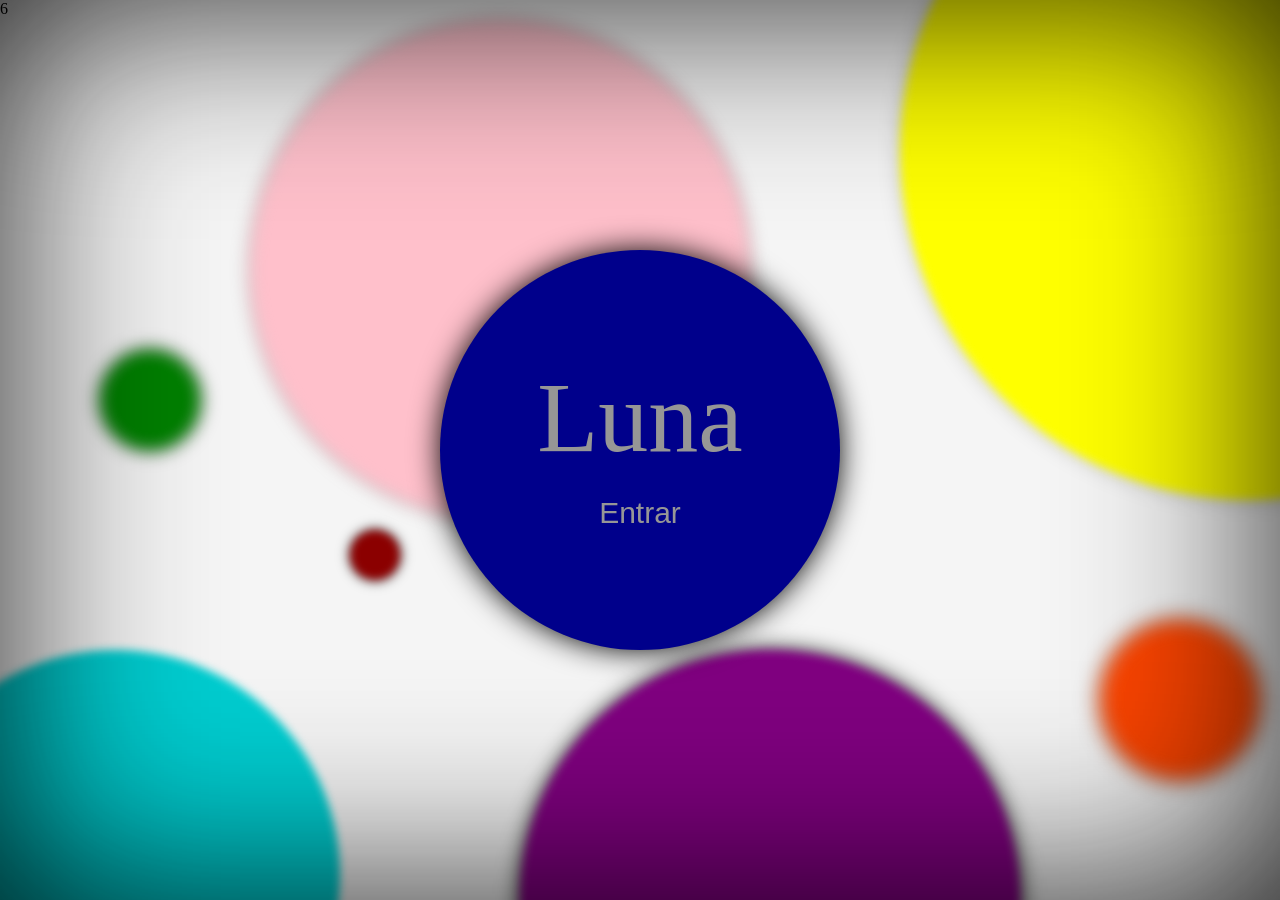
<file: client/index.html>
<!DOCTYPE html>
<html lang="en">

<head>
    <meta charset="UTF-8">
    <meta http-equiv="X-UA-Compatible" content="IE=edge">
    <meta name="viewport" content="width=device-width, initial-scale=1.0">
    <title>Document</title>
    <link rel="stylesheet" href="styles.css">
</head>

<body>
    <div class="background">
        <div class="background-items" id="N00"></div>
        <div class="background-items" id="N01"></div>
        <div class="background-items" id="N02"></div>
        <div class="background-items" id="N04"></div>
        <div class="background-items" id="N03"></div>
        <div class="background-items" id="N05"></div>
        <div class="background-items" id="N06"></div>

    </div>
    <div class="vignette"></div>
    <div class="container">
        <label id="logoName">Luna</label>
        <div class="infos-container" id="info-div">
            <button id="confirm-btn">Entrar</button>
        </div>
    </div>

    <!-- Não apagar -->6
    <script src="index.js"></script>
</body>

</html>
</file>
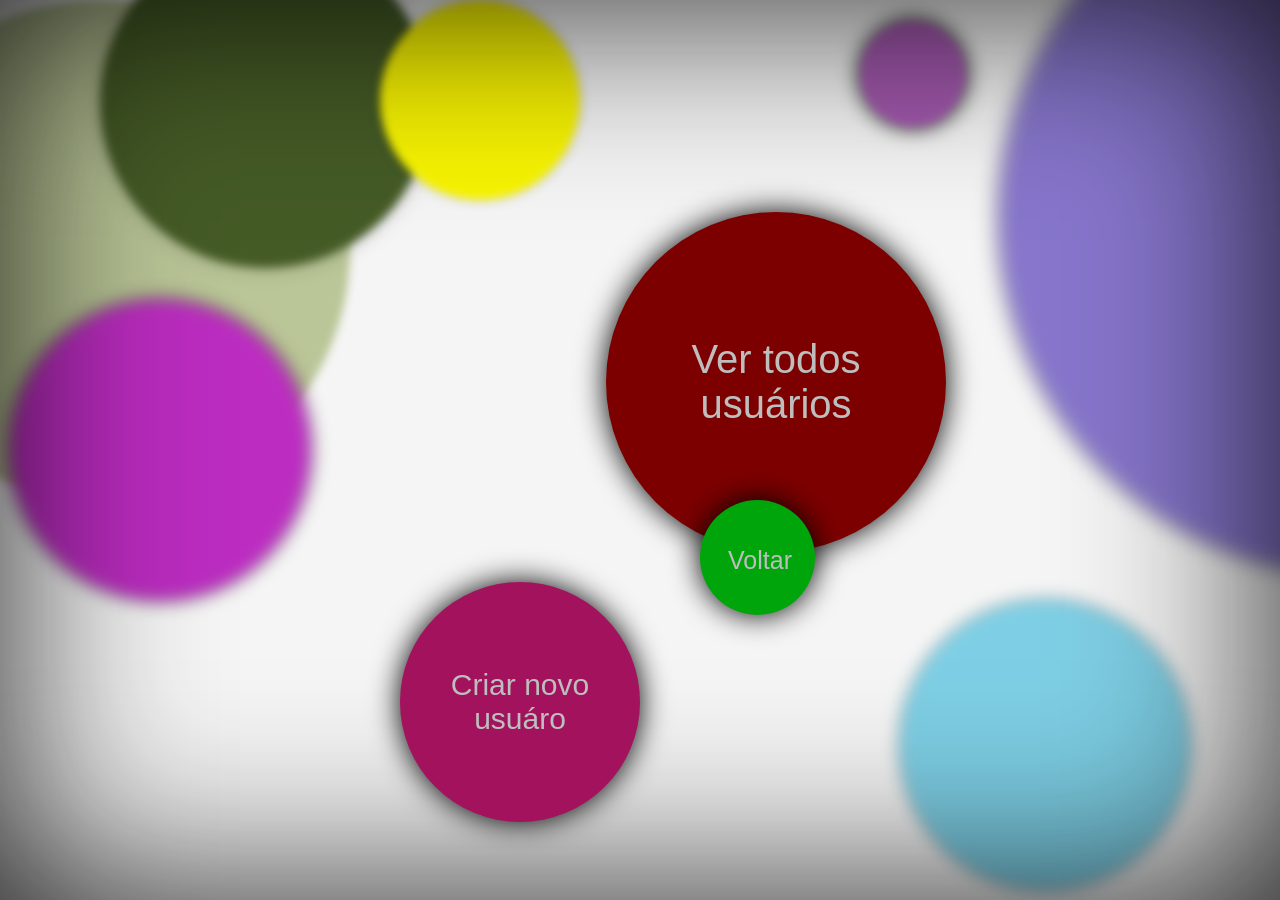
<file: client/config_user_page/config_user.html>
<!DOCTYPE html>
<html lang="pt-BR">

<head>
    <meta charset="UTF-8">
    <meta http-equiv="X-UA-Compatible" content="IE=edge">
    <meta name="viewport" content="width=device-width, initial-scale=1.0">
    <title>Document</title>
    <link rel="stylesheet" href="styles.css">
</head>

<body>
    <div class="background">
        <div class="background-items" id="N00"></div>
        <div class="background-items" id="N01"></div>
        <div class="background-items" id="N02"></div>
        <div class="background-items" id="N03"></div>
        <div class="background-items" id="N04"></div>
        <div class="background-items" id="N05"></div>
        <div class="background-items" id="N06"></div>
    </div>
    <div class="vignette"></div>
    <div class="back-div" id="user-div">
        <button class="users-btn" id="view-btn">Ver todos usuários</button>
    </div>
    <div class="back-div" id="create-div">
        <button class="users-btn" id="create-btn">Criar novo usuáro</button>
    </div>
    <div class="back-div-btn">
        <button class="users-btn" id="back-btn">Voltar</button>
    </div>

    <script src="index.js"></script>
</body>

</html>
</file>
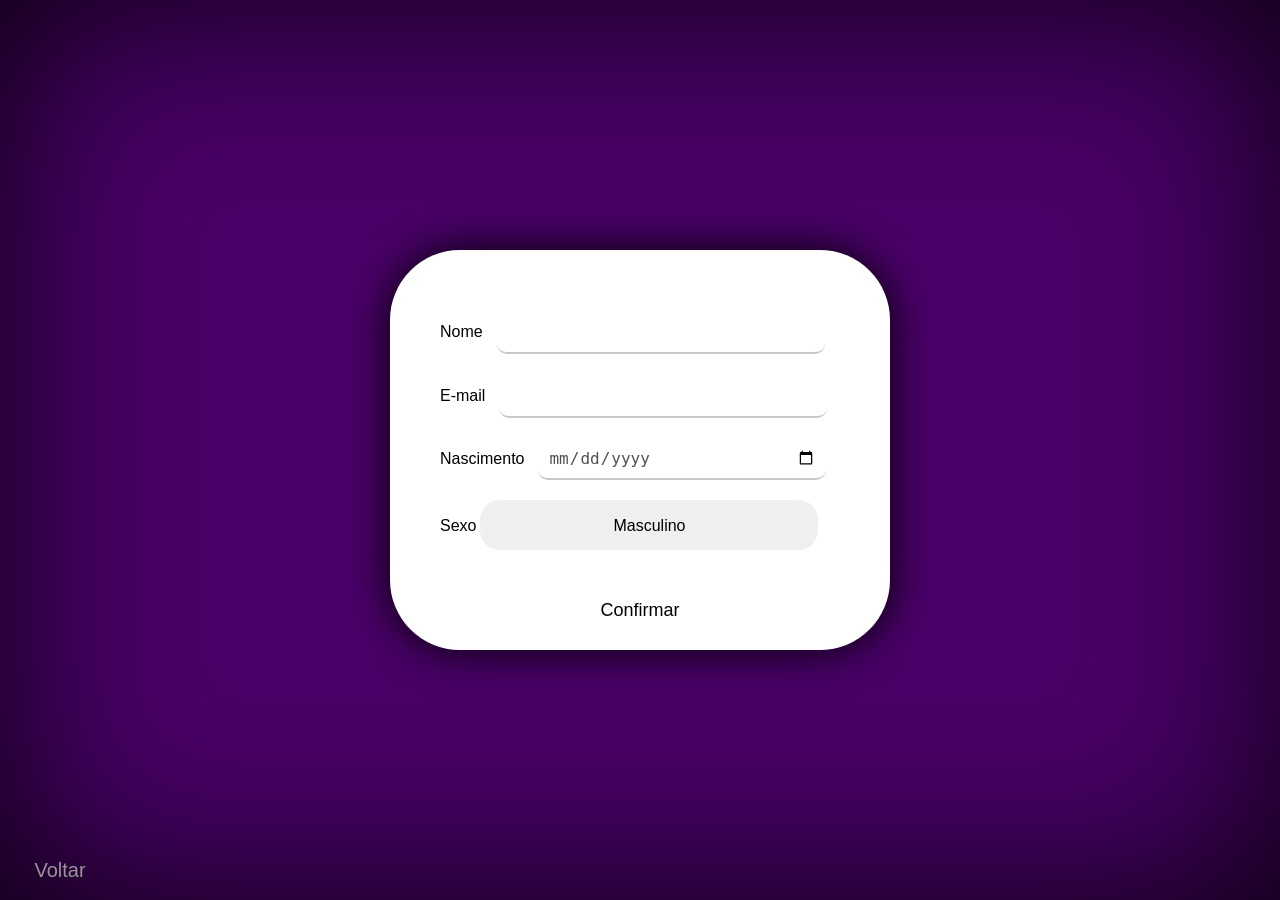
<file: client/create_user/create_user.html>
<!DOCTYPE html>
<html lang="en">

<head>
    <meta charset="UTF-8">
    <meta http-equiv="X-UA-Compatible" content="IE=edge">
    <meta name="viewport" content="width=device-width, initial-scale=1.0">
    <title>Document</title>
    <link rel="stylesheet" href="styles.css">
</head>

<body>
    <div class="vignette"></div>
    <div class="container" method="get">
        <div class="single-input">
            <label for="name" class="labels" id="label-text">Nome</label>
            <input type="text" id="name" class="input" required>
        </div>
        <div class="single-input">
            <label for="email" class="labels" id="label-email">E-mail</label>
            <input type="email" id="email" class="input" required>
        </div>
        <div class="single-input">
            <label for="age" class="labels" id="label-age">Nascimento</label>
            <input type="date" id="age" class="input" required>
        </div>
        <div class="single-input">
            <label for="sex" class="labels" id="label-sex">Sexo</label>
            <select id="sex">
                <option value="Masculino">Masculino</option>
                <option value="Feminino">Feminino</option>
                <option value="Outro">Outro</option>
            </select>
        </div>

        <button id="confirm-btn">Confirmar</button>
    </div>

    <button id="back-btn">Voltar</button>
    <!--Não apagar-->
    <script src="index.js"></script>
</body>

</html>
</file>
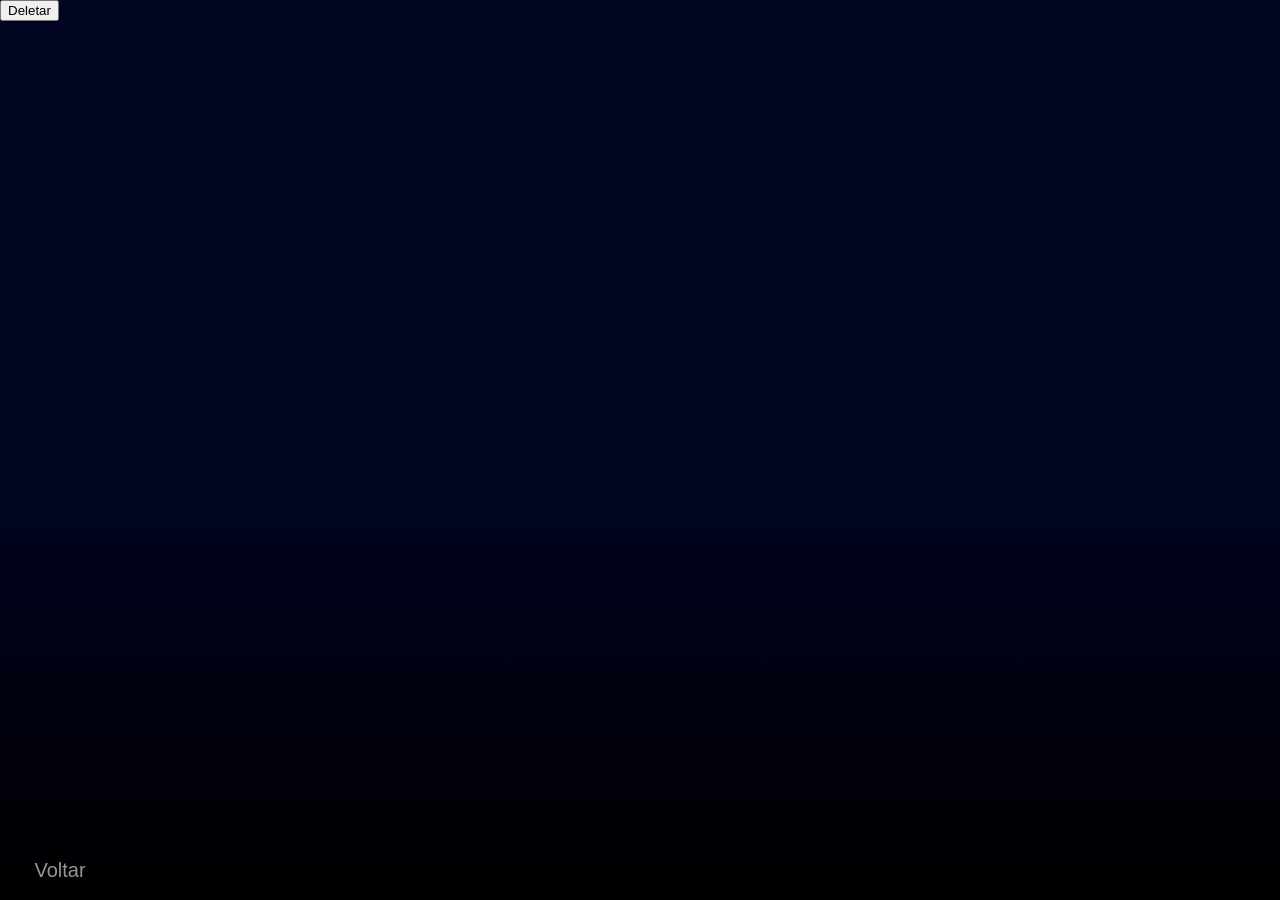
<file: client/delete_user/delete_user.html>
<!DOCTYPE html>
<html lang="en">

<head>
    <meta charset="UTF-8">
    <meta http-equiv="X-UA-Compatible" content="IE=edge">
    <meta name="viewport" content="width=device-width, initial-scale=1.0">
    <title>Document</title>
    <link rel="stylesheet" href="styles.css">
</head>

<body>
    <button id="button-del">Deletar</button>
    <button id="back-btn">Voltar</button>

    <!--Não apagar-->
    <script src="index.js"></script>
</body>

</html>
</file>
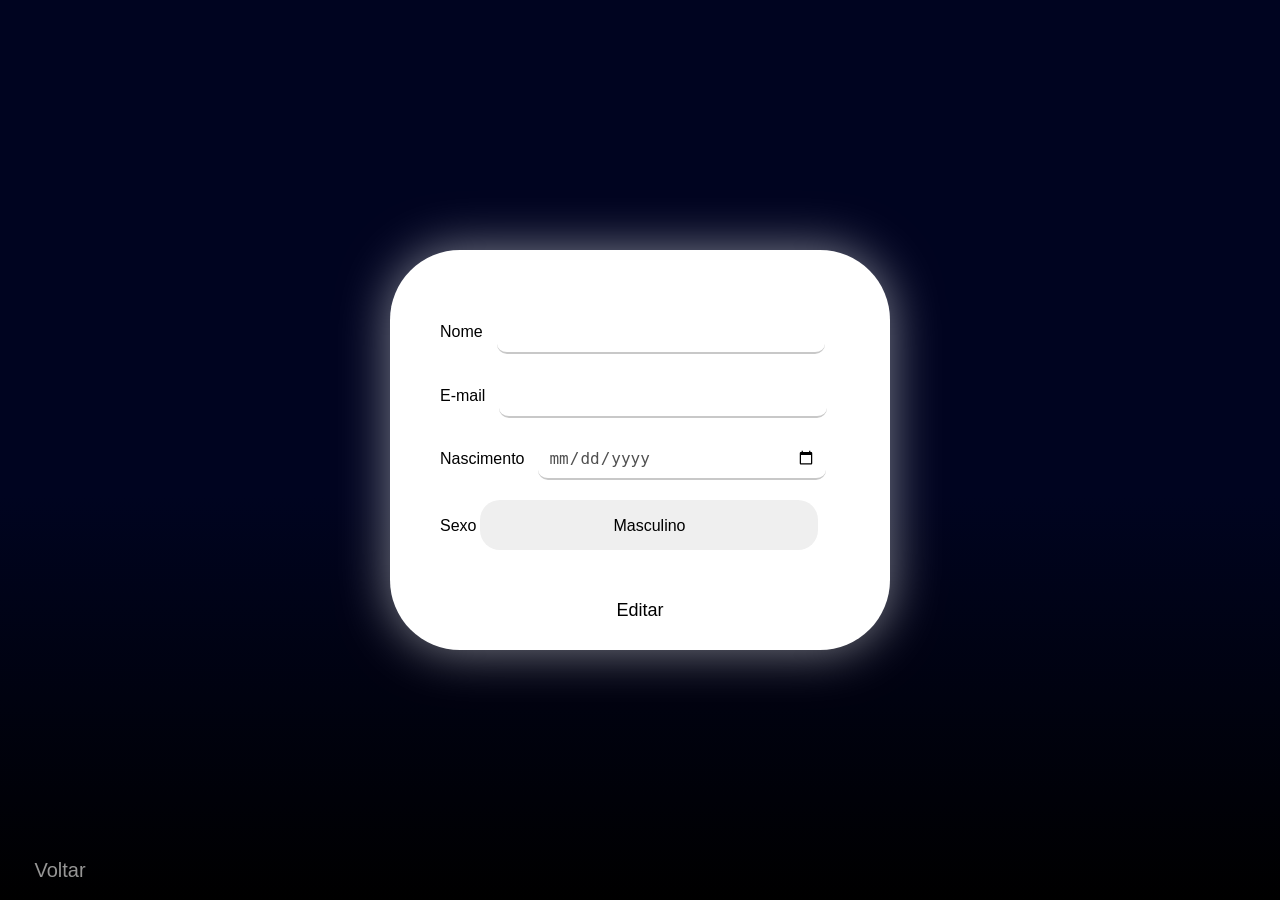
<file: client/edit_user/edit_user.html>
<!DOCTYPE html>
<html lang="en">

<head>
    <meta charset="UTF-8">
    <meta http-equiv="X-UA-Compatible" content="IE=edge">
    <meta name="viewport" content="width=device-width, initial-scale=1.0">
    <title>Document</title>
    <link rel="stylesheet" href="styles.css">
</head>

<body>
    <div class="container" method="get">
        <div class="single-input">
            <label for="name" class="labels" id="label-text">Nome</label>
            <input type="text" id="name" class="input" required>
        </div>
        <div class="single-input">
            <label for="email" class="labels" id="label-email">E-mail</label>
            <input type="email" id="email" class="input" required>
        </div>
        <div class="single-input">
            <label for="age" class="labels" id="label-age">Nascimento</label>
            <input type="date" id="age" class="input" required>
        </div>
        <div class="single-input">
            <label for="sex" class="labels" id="label-sex">Sexo</label>
            <select id="sex">
                <option value="Masculino">Masculino</option>
                <option value="Feminino">Feminino</option>
                <option value="Outro">Outro</option>
            </select>
        </div>

        <button id="confirm-btn">Editar</button>
    </div>
    <button id="back-btn">Voltar</button>
    <!--Não apagar-->
    <script src="index.js"></script>
</body>

</html>
</file>
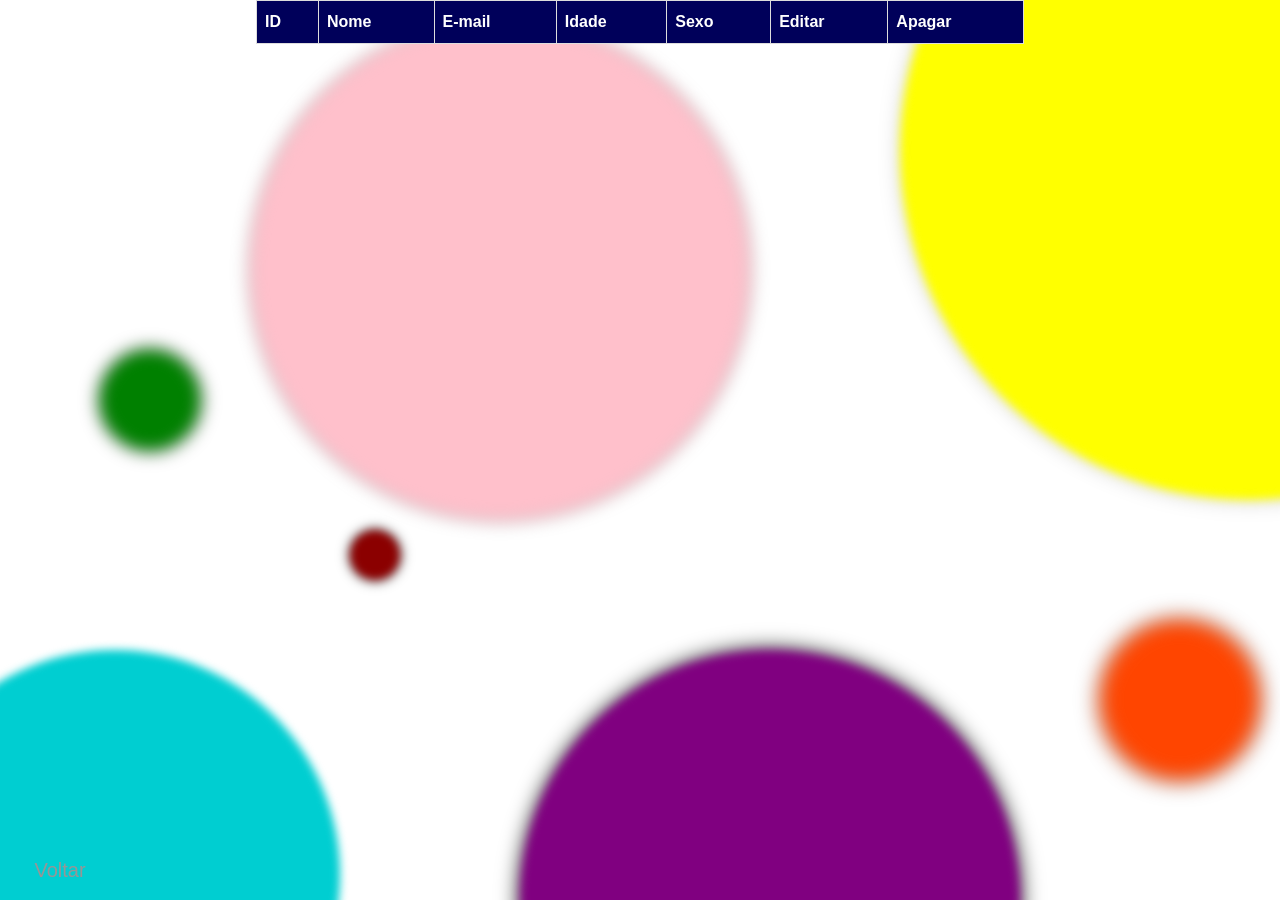
<file: client/view_user/view_user.html>
<!DOCTYPE html>
<html lang="en">

<head>
    <meta charset="UTF-8">
    <meta http-equiv="X-UA-Compatible" content="IE=edge">
    <meta name="viewport" content="width=device-width, initial-scale=1.0">
    <title>Vizualizar usuário</title>
    <link rel="stylesheet" href="styles.css">
</head>

<body>
    <div class="background">
        <div class="background-items" id="N00"></div>
        <div class="background-items" id="N01"></div>
        <div class="background-items" id="N02"></div>
        <div class="background-items" id="N03"></div>
        <div class="background-items" id="N04"></div>
        <div class="background-items" id="N05"></div>
        <div class="background-items" id="N06"></div>
    </div>
    <div class="container">
        <table id="customers" class="infos">
            <tr>
                <th>ID</th>
                <th>Nome</th>
                <th>E-mail</th>
                <th>Idade</th>
                <th>Sexo</th>
                <th>Editar</th>
                <th>Apagar</th>
            </tr>
        </table>
    </div>
    <button id="back-btn">Voltar</button>
    <script src="index.js"></script>
</body>

</html>
</file>
<file: client/styles.css>
body {
  margin: 0%;
  padding: 0%;
  background: whitesmoke;
  box-sizing: border-box;
  overflow: hidden;
}

.vignette {
  position: fixed;
  top: 0;
  left: 0;
  width: 100%;
  height: 100%;
  box-shadow: 0 0 200px rgba(0, 0, 0, 0.9) inset;
}

.container {
  display: block;
  position: absolute;
  background-color: darkblue;
  box-shadow: black 0px 0px 30px;
  width: 300px;
  height: 300px;
  padding: 50px;
  border-radius: 500px;
  top: 50%;
  left: 50%;
  transform: translate(-50%, -50%);
  animation-name: container;
  animation-timing-function: ease-in-out;
  animation-iteration-count: infinite;
  animation-direction: alternate;
  animation-duration: 5s;
}

#logoName {
  display: block;
  text-align: center;
  margin-top: 60px;
  font-size: 100px;
  color: rgb(150, 150, 150);
  transition: 1s;
}

#logoName:hover {
  text-shadow: white 0px 0px 20px;
  color: rgb(255, 255, 255);
}

#confirm-btn {
  font-size: 30px;
  position: relative;
  left: 50%;
  margin-top: 20px;
  transform: translate(-50%);
  color: rgb(150, 150, 150);
  background-color: transparent;
  border: none;
  cursor: pointer;
  transition: 1s;
}

#confirm-btn:hover {
  color: white;
  text-shadow: white 0px 0px 20px;
}

#confirm-btn:active {
  color: white;
  text-shadow: white 0px 0px 20px;
}

#error-txt {
  position: absolute;
  transition: 0s;
  color: red;
  text-shadow: red 0px 0px 20px;
  opacity: 0%;
  top: 95%;
  left: 50%;
  transform: translate(-50%, -50%);
}

.background div {
  display: block;
  position: fixed;
  transition: 1s ease-in-out;
  animation-timing-function: ease-in-out;
  animation-iteration-count: infinite;
  animation-direction: alternate;
}

#N00 {
  left: -110px;
  bottom: -200px;
  height: 450px;
  width: 450px;
  border-radius: 350px;
  background-color: darkturquoise;
  filter: blur(4px);
  animation-name: n00;
  animation-duration: 4s;
}

#N01 {
  left: 1100px;
  bottom: 120px;
  background-color: orangered;
  filter: blur(10px);
  box-shadow: black 0px 0px 10px;
  height: 160px;
  border-radius: 350px;
  width: 160px;
  animation-name: n01;
  animation-duration: 6s;
}

#N02 {
  left: 100px;
  bottom: 450px;
  height: 100px;
  width: 100px;
  border-radius: 350px;
  background-color: green;
  filter: blur(8px);
  box-shadow: black 0px 0px 10px;
  animation-name: n02;
  animation-duration: 2s;
}

#N03 {
  left: 900px;
  bottom: 400px;
  height: 700px;
  width: 700px;
  border-radius: 350px;
  background-color: yellow;
  filter: blur(5px);
  box-shadow: rgba(0, 0, 0, 0.2) 0px 0px 20px;
  animation-name: n03;
  animation-duration: 6s;
}

#N04 {
  left: 350px;
  bottom: 320px;
  border-radius: 350px;
  height: 50px;
  width: 50px;
  background-color: darkred;
  filter: blur(4px);
  box-shadow: black 0px 0px 10px;
  animation-name: n04;
  animation-duration: 5s;
}

#N05 {
  left: 520px;
  bottom: -250px;
  border-radius: 500px;
  height: 500px;
  width: 500px;
  background-color: purple;
  filter: blur(5px);
  box-shadow: black 0px 0px 20px;
  animation-name: n05;
  animation-duration: 3s;
}

#N06 {
  left: 250px;
  bottom: 380px;
  border-radius: 500px;
  height: 500px;
  width: 500px;
  background-color: pink;
  filter: blur(8px);
  box-shadow: black 0px 0px 5px;
  animation-name: n06;
  animation-duration: 2s;
}

@keyframes container {
  from {
    transform: translate(-50%, -50%);
  }

  to {
    transform: translate(-50%, -45%);
  }
}

@keyframes n00 {
  from {
    bottom: -200px;
  }

  to {
    bottom: -130px;
  }
}

@keyframes n01 {
  from {
    bottom: 120px;
  }

  to {
    bottom: 150px;
  }
}

@keyframes n02 {
  from {
    bottom: 450px;
  }

  to {
    bottom: 420px;
  }
}

@keyframes n03 {
  from {
    bottom: 400px;
  }

  to {
    bottom: 320px;
  }
}

@keyframes n04 {
  from {
    bottom: 320px;
  }

  to {
    bottom: 340px;
  }
}

@keyframes n05 {
  from {
    bottom: -250px;
  }

  to {
    bottom: -210px;
  }
}

@keyframes n06 {
  from {
    bottom: 380px;
  }

  to {
    bottom: 400px;
  }
}
</file>
<file: client/config_user_page/styles.css>
* {
    margin: 0%;
    padding: 0%;
    overflow: hidden;
}

body {
    background-color: whitesmoke;
}

.vignette {
    position: fixed;
    top: 0;
    left: 0;
    width: 100%;
    height: 100%;
    box-shadow: 0 0 200px rgba(0, 0, 0, 0.9) inset;
}

.users-btn {
    font-size: 40px;
    color: rgb(190, 190, 190);
    background-color: transparent;
    border: transparent;
    width: 100%;
    height: 100%;
    transition: 1s;
    cursor: pointer;
    font-family: Arial;
    border-radius: 500px;
}

#user-div {
    position: absolute;
    align-content: center;
    background-color: rgb(125, 0, 0);
    box-shadow: black 0px 0px 30px;
    padding: 20px;
    width: 300px;
    height: 300px;
    border-radius: 500px;
    top: 50%;
    left: 50%;
    transform: translate(-10%, -70%);
    animation-name: container;
    animation-timing-function: ease-in-out;
    animation-iteration-count: infinite;
    animation-direction: alternate;
    animation-duration: 5s;
    animation-name: div-view;
}

#create-btn {
    font-size: 30px;
    color: rgb(190, 190, 190);
    background-color: transparent;
    border: transparent;
    width: 100%;
    height: 100%;
    transition: 1s;
    cursor: pointer;
    font-family: Arial;
    border-radius: 500px;
}

#create-div {
    position: absolute;
    align-content: center;
    background-color: rgb(163, 19, 93);
    box-shadow: black 0px 0px 30px;
    padding: 20px;
    width: 200px;
    height: 200px;
    border-radius: 500px;
    top: 70%;
    left: 50%;
    transform: translate(-100%, -20%);
    animation-name: container;
    animation-timing-function: ease-in-out;
    animation-iteration-count: infinite;
    animation-direction: alternate;
    animation-duration: 3s;
    animation-name: div-create;

}

#view-btn:hover {
    color: white;
    text-shadow: white 0px 0px 10px;
    background-color: transparent;
}

#view-btn:active {
    transition: .2s;
    color: grey;
    font-size: 38px;
}

#create-btn:hover {
    color: white;
    text-shadow: white 0px 0px 10px;
}

#create-btn:active {
    transition: .2s;
    color: grey;
    font-size: 28px;
}

.back-div-btn {
    position: fixed;
    background-color: rgb(0, 165, 11);
    box-shadow: black 0px 0px 30px;
    width: 115px;
    height: 115px;
    left: 700px;
    top: 500px;
    border-radius: 500px;
    animation-name: container;
    animation-timing-function: ease-in-out;
    animation-iteration-count: infinite;
    animation-direction: alternate;
    animation-duration: 3.5s;
    animation-name: div-back;
}

@keyframes div-back {
    from {
        top: 410px;
    }

    to {
        top: 430px;
    }
}

#back-btn {
    margin-top: 30px;
    border: none;
    font-size: 25px;
    color: rgb(190, 190, 190);
    width: 120px;
    height: 60px;
    transition: .5s;
}

#back-btn:hover {
    color: white;
    border-left-color: transparent;
    text-shadow: white 0px 0px 20px;
}

.background-div {
    animation-timing-function: ease-in-out;
    animation-iteration-count: infinite;
    animation-direction: alternate;
}

@keyframes div-create {
    from {
        transform: translate(-100%, -30%);
    }

    to {
        transform: translate(-100%, -40%);
    }
}

@keyframes div-view {
    from {
        transform: translate(-10%, -70%);
    }

    to {
        transform: translate(-10%, -80%);
    }
}

.background div {
    display: block;
    position: fixed;
    transition: 1s ease-in-out;
    animation-timing-function: ease-in-out;
    animation-iteration-count: infinite;
    animation-direction: alternate;
    z-index: -1;
}

#N00 {
    left: -150px;
    height: 500px;
    width: 500px;
    border-radius: 255.0px;
    background-color: rgb(186, 198, 151);
    filter: blur(4px);
    animation-name: n00;
    animation-duration: 4s;
}

#N01 {
    left: 1000px;
    bottom: 326px;
    height: 713px;
    width: 713px;
    border-radius: 356.5px;
    background-color: rgb(135, 118, 204);
    filter: blur(10px);
    box-shadow: black 0px 0px 10px;
    animation-name: n01;
    animation-duration: 6s;
}

#N02 {
    left: 10px;
    bottom: 300px;
    height: 300px;
    width: 300px;
    border-radius: 372.0px;
    border-radius: 162.5;
    background-color: rgb(188, 44, 193);
    filter: blur(8px);
    box-shadow: black 0px 0px 10px;
    animation-name: n02;
    animation-duration: 2s;
}

#N03 {
    left: 100px;
    bottom: 632px;
    height: 331px;
    width: 331px;
    border-radius: 200px;
    background-color: #455b26;
    filter: blur(5px);
    box-shadow: rgba(0, 0, 0, 0.2) 0px 0px 20px;
    animation-name: n03;
    animation-duration: 6s;
}

#N04 {
    left: 380px;
    height: 200px;
    width: 200px;
    border-radius: 278.0px;
    background-color: #f9f502;
    filter: blur(4px);
    box-shadow: rgba(0, 0, 0, 0.2) 0px 0px 10px;
    animation-name: n04;
    animation-duration: 5s;
}

#N05 {
    left: 860px;
    bottom: 773px;
    height: 106px;
    width: 106px;
    border-radius: 53.0px;
    background-color: rgb(162, 88, 173);
    filter: blur(5px);
    box-shadow: black 0px 0px 20px;
    animation-name: n05;
    animation-duration: 3s;
}

#N06 {
    left: 900px;
    bottom: 10px;
    height: 290px;
    width: 290px;
    border-radius: 145.0px;
    background-color: rgb(126, 207, 229);
    filter: blur(8px);
    box-shadow: black 0px 0px 5px;
    animation-name: n06;
    animation-duration: 2s;
}

@keyframes n00 {
    from {
        bottom: -280px;
    }

    to {
        bottom: -260px;
    }
}

@keyframes n01 {
    from {
        bottom: 300px;
    }

    to {
        bottom: 340px;
    }
}

@keyframes n02 {
    from {
        bottom: 300px;
    }

    to {
        bottom: 340px;
    }
}

@keyframes n03 {
    from {
        bottom: 632px;
    }

    to {
        bottom: 660px;
    }
}

@keyframes n04 {
    from {
        bottom: 320px;
    }

    to {
        bottom: 340px;
    }
}

@keyframes n05 {
    from {
        bottom: 773px;
    }

    to {
        bottom: 713px;
    }
}

@keyframes n06 {
    from {
        bottom: 10px;
    }

    to {
        bottom: -40px;
    }
}
</file>
<file: client/create_user/styles.css>
body {
    margin: 0%;
    padding: 0%;
    background: rgb(74, 0, 105);
}

.vignette {
    position: fixed;
    top: 0;
    left: 0;
    width: 100%;
    height: 100%;
    box-shadow: 0 0 200px rgba(0, 0, 0, 0.9) inset;
}

.container {
    position: absolute;
    width: 400px;
    height: auto;
    padding-top: 50px;
    padding-right: 50px;
    padding-left: 50px;
    border-radius: 70px;
    background: white;
    box-shadow: 0px 0px 45px rgba(0, 0, 0, 1);
    left: 50%;
    top: 50%;
    transform: translate(-50%, -50%);
}

.single-input label {
    font-family: Arial;
}

.single-input input {
    right: 0;
    position: relative;
    background-color: transparent;
    font-size: large;
    width: 60%;
    height: 40px;
    margin: 10px;
    padding-left: 10px;
    padding-right: 10px;
    outline: 0;
    border: 0;
    border-bottom: 2px solid rgb(200, 200, 200);
    border-radius: 10px;
    color: rgb(80, 80, 80);
}

.input:focus {
    border-bottom: 2px solid rgb(50, 50, 50);
}

#name {
    width: 77.2%;
}

#email {
    width: 77%;
}

#age {
    width: 66.8%;
    cursor: text;
}

#sex {
    -webkit-appearance: none;
    -moz-appearance: none;
    appearance: none;
    width: 84.5%;
    height: 50px;
    border-radius: 20px;
    font-family: Arial;
    font-size: medium;
    margin-top: 10px;
    text-align: center;
    outline: none;
    border: none;
    cursor: pointer;
}

#confirm-btn {
    color: black;
    position: relative;
    font-size: large;
    border: none;
    border-color: none;
    border-radius: 20px;
    margin-top: 60px;
    margin-bottom: 0px;
    width: 90%;
    height: 40px;
    background-color: transparent;
    cursor: pointer;
    left: 50%;
    top: 50%;
    transform: translate(-50%, -50%);
}

#confirm-btn:hover {
    background-color: rgb(248, 248, 248);
}

#confirm-btn:active {
    background-color: rgb(224, 224, 224);
}

#back-btn {
    cursor: pointer;
    position: absolute;
    left: 0%;
    bottom: 0%;
    background-color: transparent;
    border: none;
    font-size: 20px;
    color: rgb(150, 150, 150);
    width: 120px;
    height: 60px;
    border-left-color: transparent;
    transition: .3s;
}

#back-btn:hover {
    text-shadow: white 0px 0px 20px;
    color: white;
    font-size: 25px;
    border-left-color: transparent;
}
</file>
<file: client/delete_user/styles.css>
body{
    margin: 0%;
    padding: 0%;
    background: linear-gradient(#000420 55%, #000000 100%);
    width: 100%;
    min-height: 100vh;
}
#back-btn{
    cursor: pointer;
    position: absolute;
    left: 0%;
    bottom: 0%;
    background-color: transparent;
    font-size: 20px;
    color: rgb(150,150,150);
    border: none;
    width: 120px;
    height: 60px;
    border-left-color: transparent;
    transition: .3s;
}
#back-btn:hover{
    text-shadow: yellow 0px 0px 20px;
    color: yellow;
    font-size: 25px;
    border-left-color: transparent;
}
#back-btn:active ~ body{
    opacity: 0;
}
</file>
<file: client/edit_user/styles.css>
body {
    margin: 0%;
    padding: 0%;
    background: linear-gradient(#000420 55%, #000000 100%);
    width: 100%;
    min-height: 100vh;
}

.container {
    position: absolute;
    width: 400px;
    height: auto;
    padding-top: 50px;
    padding-right: 50px;
    padding-left: 50px;
    border-radius: 70px;
    background: white;
    box-shadow: 0px 0px 50px rgba(255, 255, 255, 0.5);
    left: 50%;
    top: 50%;
    transform: translate(-50%, -50%);
}

.single-input label {
    font-family: Arial;
}

.single-input input {
    right: 0;
    position: relative;
    background-color: transparent;
    font-size: large;
    width: 60%;
    height: 40px;
    margin: 10px;
    padding-left: 10px;
    padding-right: 10px;
    outline: 0;
    border: 0;
    border-bottom: 2px solid rgb(200, 200, 200);
    border-radius: 10px;
    color: rgb(80, 80, 80);
}

/* .input:focus,
.input:valid {
    border-bottom: 2px solid yellow;
} */

/* .input:focus~label,
.input:valid~label {
    transform: translateY(-25px);
    font-size: 12px;
    text-shadow: yellow 0px 0px 20px;
    color: yellow;
    text-shadow: yellow 0px 0px 20px;
} */
#name {
    width: 77.2%;
}

#email {
    width: 77%;
}

#age {
    width: 66.8%;
    cursor: text;
}

#sex {
    -webkit-appearance: none;
    -moz-appearance: none;
    appearance: none;
    width: 84.5%;
    height: 50px;
    border-radius: 20px;
    font-family: Arial;
    font-size: medium;
    margin-top: 10px;
    text-align: center;
    outline: none;
    border: none;
    cursor: pointer;
}

#confirm-btn {
    color: black;
    position: relative;
    font-size: large;
    border: none;
    border-color: none;
    border-radius: 20px;
    margin-top: 60px;
    margin-bottom: 0px;
    width: 90%;
    height: 40px;
    background-color: transparent;
    cursor: pointer;
    left: 50%;
    top: 50%;
    transform: translate(-50%, -50%);
}

#confirm-btn:hover {
    background-color: rgb(248, 248, 248);
}

#confirm-btn:active {
    background-color: rgb(224, 224, 224);
}

#back-btn {
    cursor: pointer;
    position: absolute;
    left: 0%;
    bottom: 0%;
    background-color: transparent;
    border: none;
    font-size: 20px;
    color: rgb(150, 150, 150);
    width: 120px;
    height: 60px;
    border-left-color: transparent;
    transition: .3s;
}

#back-btn:hover {
    text-shadow: yellow 0px 0px 20px;
    color: yellow;
    font-size: 25px;
    border-left-color: transparent;
}
</file>
<file: client/view_user/styles.css>
* {
    margin: 0%;
    padding: 0%;
}

body {
    background-color: linear-gradient(rgb(56, 56, 56), rgb(0, 0, 0));
    display: flex;
    align-items: center;
    justify-content: center;
}

.container {
    max-height: 1200px;
    width: 60%;
    margin-bottom: 2%;
}

#customers {
    position: relative;
    border-radius: 30px;
    font-family: Arial, Helvetica, sans-serif;
    border-collapse: collapse;
    width: 100%;
}

#customers td,
#customers th {
    border: 1px solid #ddd;
    padding: 8px;
}

#customers tr:nth-child(even) {
    background-color: #f2f2f2;
}

#customers tr {
    background-color: #f2f2f2;
}

#customers tr:hover {
    background-color: rgb(221, 221, 221);
}

#customers th {
    padding-top: 12px;
    padding-bottom: 12px;
    text-align: left;
    background-color: rgb(0, 0, 90);
    color: white;
}

.edit-btn {
    cursor: pointer;
    background-color: transparent;
    border: none;
}

.del-btn {
    cursor: pointer;
    background-color: transparent;
    border: none;
}

#back-btn {
    cursor: pointer;
    position: fixed;
    left: 0%;
    bottom: 0%;
    background-color: transparent;
    font-size: 20px;
    color: rgb(150, 150, 150);
    width: 120px;
    height: 60px;
    border-left-color: transparent;
    border: none;
    transition: .3s;
}

#back-btn:hover {
    color: white;
    font-size: 25px;
    border-left-color: transparent;
}

::-webkit-scrollbar {
    width: 20px;
}

::-webkit-scrollbar-track {
    background: transparent;
}

::-webkit-scrollbar-thumb {
    background: #0022ab33;
}

::-webkit-scrollbar-thumb:hover {
    background: #000032;
}

.background div {
    display: block;
    position: fixed;
    transition: 1s ease-in-out;
    animation-timing-function: ease-in-out;
    animation-iteration-count: infinite;
    animation-direction: alternate;
    z-index: -1;
}

#N00 {
    left: -110px;
    bottom: -200px;
    height: 450px;
    width: 450px;
    border-radius: 350px;
    background-color: darkturquoise;
    filter: blur(4px);
    animation-name: n00;
    animation-duration: 4s;
}

#N01 {
    left: 1100px;
    bottom: 120px;
    background-color: orangered;
    filter: blur(10px);
    box-shadow: black 0px 0px 10px;
    height: 160px;
    border-radius: 350px;
    width: 160px;
    animation-name: n01;
    animation-duration: 6s;
}

#N02 {
    left: 100px;
    bottom: 450px;
    height: 100px;
    width: 100px;
    border-radius: 350px;
    background-color: green;
    filter: blur(8px);
    box-shadow: black 0px 0px 10px;
    animation-name: n02;
    animation-duration: 2s;
}

#N03 {
    left: 900px;
    bottom: 400px;
    height: 700px;
    width: 700px;
    border-radius: 350px;
    background-color: yellow;
    filter: blur(5px);
    box-shadow: rgba(0, 0, 0, 0.2) 0px 0px 20px;
    animation-name: n03;
    animation-duration: 6s;
}

#N04 {
    left: 350px;
    bottom: 320px;
    border-radius: 350px;
    height: 50px;
    width: 50px;
    background-color: darkred;
    filter: blur(4px);
    box-shadow: black 0px 0px 10px;
    animation-name: n04;
    animation-duration: 5s;
}

#N05 {
    left: 520px;
    bottom: -250px;
    border-radius: 500px;
    height: 500px;
    width: 500px;
    background-color: purple;
    filter: blur(5px);
    box-shadow: black 0px 0px 20px;
    animation-name: n05;
    animation-duration: 3s;
}

#N06 {
    left: 250px;
    bottom: 380px;
    border-radius: 500px;
    height: 500px;
    width: 500px;
    background-color: pink;
    filter: blur(8px);
    box-shadow: black 0px 0px 5px;
    animation-name: n06;
    animation-duration: 2s;
}

@keyframes n00 {
    from {
        bottom: -200px;
    }

    to {
        bottom: -130px;
    }
}

@keyframes n01 {
    from {
        bottom: 120px;
    }

    to {
        bottom: 150px;
    }
}

@keyframes n02 {
    from {
        bottom: 450px;
    }

    to {
        bottom: 420px;
    }
}

@keyframes n03 {
    from {
        bottom: 400px;
    }

    to {
        bottom: 320px;
    }
}

@keyframes n04 {
    from {
        bottom: 320px;
    }

    to {
        bottom: 340px;
    }
}

@keyframes n05 {
    from {
        bottom: -250px;
    }

    to {
        bottom: -210px;
    }
}

@keyframes n06 {
    from {
        bottom: 380px;
    }

    to {
        bottom: 400px;
    }
}
</file>
